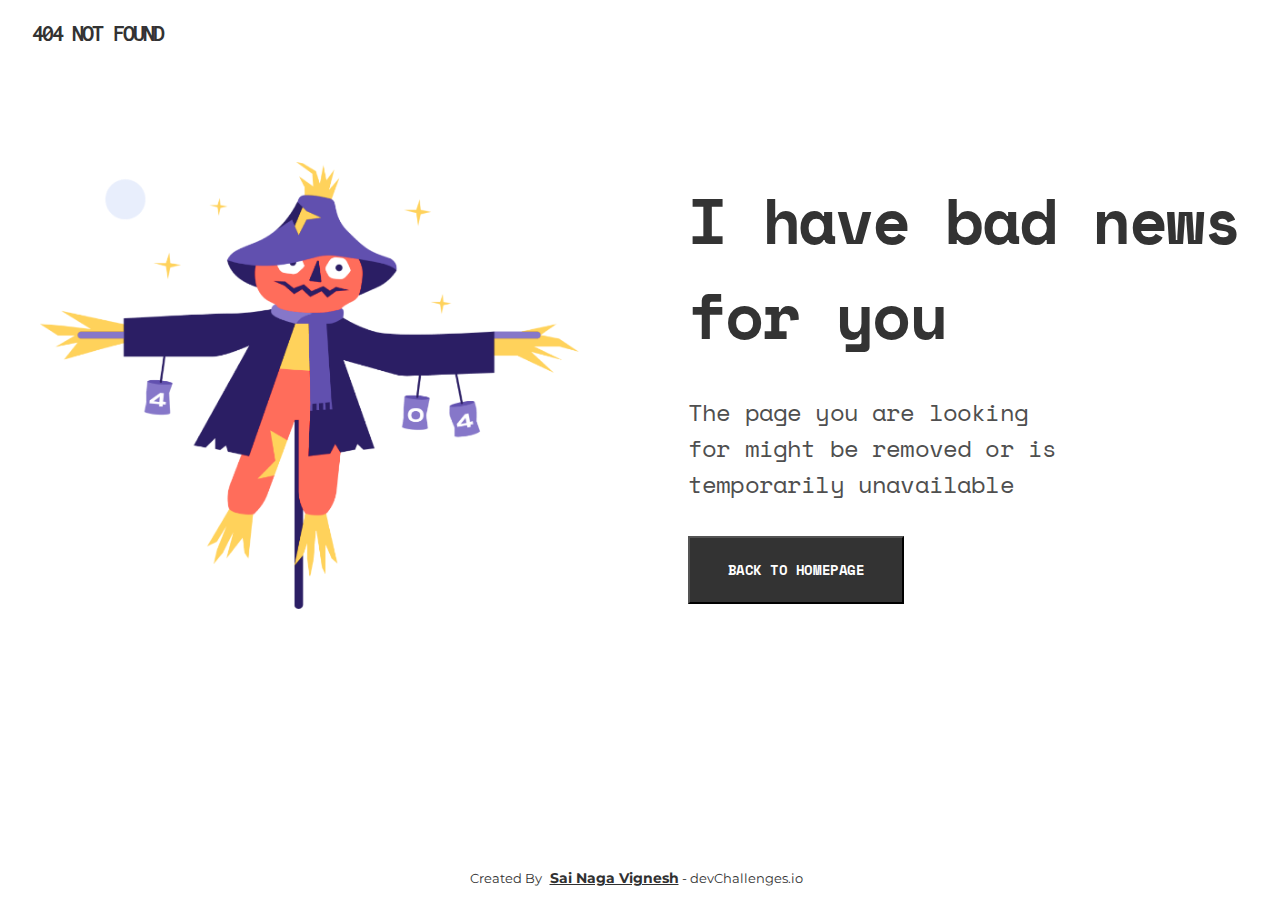
<file: 404 NOT FOUND/index.html>
<!DOCTYPE html>
<html lang="en">
<head>
    <meta charset="UTF-8">
    <meta name="viewport" content="width=device-width, initial-scale=1.0">
    <link rel="stylesheet" href="./CSS/404.css">
    <title>404 Not Found</title>
    <!-- Created By Sai Naga Vignesh -->
</head>
<body>
    <div>
        <h1 class="text">404 Not Found</h1>
    </div>
   <div class="Info">
    <div>
        <img src="./Img/Scarecrow 1.png" alt="Scarecrow" class="crow">
    </div>
    <div>
        <p class="title">I have bad news <br> for you </p>
        <p class="details">The page you are looking for might be removed or is temporarily unavailable</p>
        <button class="bth">BACK TO HOMEPAGE</button>
    </div>
   </div>

   <footer>
    <small>Created By<a>Sai Naga Vignesh</a> - devChallenges.io</small>
   </footer>
</body>
</html>
</file>
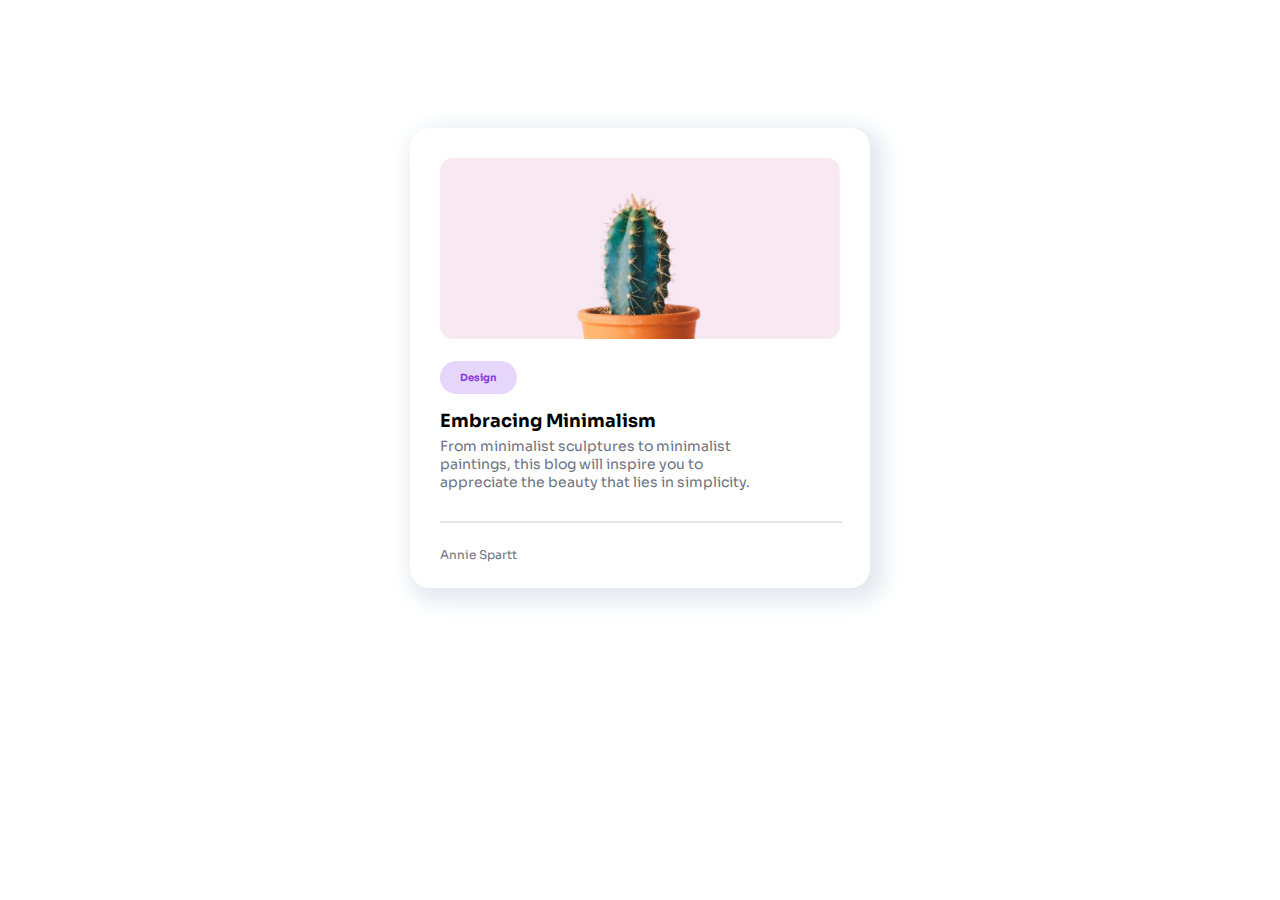
<file: blog-Card/index.html>
<!DOCTYPE html>
<html lang="en">
<head>
    <meta charset="UTF-8">
    <meta name="viewport" content="width=device-width, initial-scale=1.0">
    <title>Minimal Blog Card</title>
    <link rel="stylesheet" href="style.css">
</head>
<body>
    <div class="card">
        <img src="./img/cactus_img.jpg" alt="cactus_img">
        <div>
            <h5 class="card-category">Design</h5>
            <h2 class="card-title">Embracing Minimalism</h2>
            <p class="description">
                From minimalist sculptures to minimalist <br>
                paintings, this blog will inspire you to <br>
                appreciate the beauty that lies in simplicity.
            </p>
        </div>
        <div class="divider"> </div>
        <p class="author">Annie Spartt</p>
    </div>
</body>
</html>
</file>
<file: 404 NOT FOUND/CSS/404.css>
/* Style By Sai Naga Vignesh */

/* Import */
/* Inconsolata */ @import url('https://fonts.googleapis.com/css2?family=Inconsolata:wght@200;300;400;500;600;700;800;900&display=swap');
/* Space Mono */  @import url('https://fonts.googleapis.com/css2?family=Space+Mono:ital,wght@0,400;0,700;1,400;1,700&display=swap');
/* Montserrat */  @import url('https://fonts.googleapis.com/css2?family=Montserrat:ital,wght@0,100;0,200;0,300;0,400;0,500;0,600;0,700;0,800;0,900;1,100;1,200;1,300;1,400;1,500;1,600;1,700;1,800;1,900&display=swap');


/* Default */
*{
    color: #fff;
    background-color: #fff;
    margin-top: 10px;
    margin-left: 20px;
}

body{
    border-radius: 8px;
    background: #FFF;
    /* box-shadow: 0px 2px 24px 0px rgba(0, 0, 0, 0.10); */
}

h1{
    color: #333;
    font-family: Inconsolata;
    font-size: 24px;
    font-style: normal;
    font-weight: 700;
    line-height: normal;
    letter-spacing: -1.92px;
    text-transform: uppercase;
    display: flex;
}
.Info{
    margin-top: 96px;
    display: grid;
    align-items: center;
    grid-template-columns: 40% 10%;
    column-gap: 10rem;
}

.crow{
    width: 539.224px;
    height: 447.426px;
    flex-shrink: 0;
}

.title{
    width: 586px;
    color: var(--gray-1, #333);
    font-family: Space Mono;
    font-size: 64px;
    font-style: normal;
    font-weight: 700;
    line-height: normal;
    letter-spacing: -2.24px;
}

.details{
    width: 381px;
    color: var(--gray-2, #4F4F4F);
    font-family: Space Mono;
    font-size: 24px;
    font-style: normal;
    font-weight: 400;
    line-height: normal;
    letter-spacing: -0.84px;
    margin-top: -32px;
}

.bth{
    width: 216px;
    height: 68px;
    flex-shrink: 0;
    background: var(--gray-1, #333);
    color: #FFF;
    font-family: Space Mono;
    font-size: 14px;
    font-style: normal;
    font-weight: 700;
    line-height: normal;
    letter-spacing: -0.49px;
    text-transform: uppercase;
}

/* Footer */

footer{
    margin:auto;
    margin-left: -2rem;
    padding: 8px;
    color: #333;
    /* background-color: aqua; */
    text-align: center;
    font-family: 'Montserrat', sans-serif;
    position: fixed;
    bottom: 0;
    width: 100%;
    height: 24px;
}

small{
    color: #333;
}

a{
    color: #313131;
    font-family: Montserrat;
    font-size: 14px;
    font-style: normal;
    font-weight: 700;
    line-height: normal;
    text-decoration-line: underline;
}

/* Responsive */

/* Laptop */

@media screen and (max-width:1280px) {

    *{
        margin-left: 8px;
    }
    
    .Info{
        margin-top: 96px;
        display: grid;
        grid-template-columns: 50% 40%;
        column-gap: 24px;
    }
}

/* Tablet */

@media screen and (max-width:1024px) {
    .Info{
        margin-top: 96px;
        display: grid;
        grid-template-columns: 50%;
        grid-template-rows: 50% 50%;
        column-gap: 24px;
        margin-left: 12rem;
    }
}

@media screen and (max-width:884px) {
    .Info{
        margin-top: 2rem;
        margin-left: 8rem;
    }
}

@media screen and (max-width:880px) {

    .Info{
        margin-left: 7rem;
        margin-top: 4rem;
    }
}

@media screen and (max-width:800px) {
    .Info{
        margin-left: 6rem;
        margin-top: 4rem;
    }
}

@media screen and (max-width:768px) {
    .Info{
        margin-top: 1rem;
        margin-left: 5rem;
    }

    .crow{
        width: 30rem;
        height: auto;
        margin-left: 2rem;
    }

    .details{
        margin-top: -3rem;
    }
}

@media screen and (max-width: 688px){
    .Info{
        margin-left: 3rem;
    }
}

@media screen and (max-width:600px) {
    
    .Info{
        margin-top: 2rem;
        margin-left: 1rem;
        overflow: hidden;
    }

    .crow{
        width: 30rem;
        height: auto;
    }

    .title{
        font-size: 56px;
        margin-left: 2rem;
    }
    
    .details{
        font-size: 24px;
        margin-left: 2rem;
    }
    
    .bth{
        margin-left: 2rem;
    }
}

/* Mobile */

@media screen and (max-width:428px) {
    
    .Info{
        margin-left: -0.5rem;
    }

    .crow{
        width: 20rem;
        height: auto;
    }

    .title{
        font-size: 40px;
    }

    .details{
        width: 240px;
        font-size: 16px;
        margin-top: -1rem;
    }

    .bth{
        width: 200px;
        height: 56px;
        padding: 5% 5% 10% 5%;
    }

    footer, .right{
        margin:auto;
        margin-left: -1rem;
        padding: 8px;
        color: #333;
        text-align: center;
        position: fixed;
        bottom: 0;
        width: 100%;
        height: 24px;
    }

    small{
        color: #333;
        font-size: 10px;
    }
}

@media screen and (max-width:394px) {
    .Info{
        margin-left: -1.5rem;
        margin-top: -1rem;
    }

    .title{
        margin-top: -2rem;
    }

    .details{
        margin-top: -2rem;
    }

    .bth{
        width: auto 100%;
        height: auto;
        margin-top: -0.3rem;
        padding: 10% 10% 10% 10%;
    }
}

@media screen and (max-width:376px) {
    .Info{
        margin-top: -1rem;
    }

    .bth{
        width: 200px;
        height: 56px;
        padding: 5% 5% 5% 5%;
    }
}

@media screen and (max-width:364px) {
    .crow{
        width: 19rem;
        height: auto;
    }

    .title{
        font-size: 32px;
    }

    .details{
        margin-top: -1rem;
    }

    footer, .right{
        margin:auto;
        margin-left: -1rem;
        padding: 8px;
        color: #333;
        text-align: center;
        /* background: #bfbfbf; */
        position: fixed;
        bottom: 0;
        width: 100%;
        height: 24px;
    }

}

@media screen and (max-width: 320px){
    h1{
        font-size: 20px;
    }

    .crow{
        width: 12rem;
        height: auto;
        margin-left: 4rem;
    }

    .title{
        font-size: 30px;
        margin-top: -5px;
    }

    .details{
        font-size: 13px;
        margin-top: -24px;
    }

    .bth{
        width: auto;
        height: auto 0 auto 0;
        font-size: 10px;
        margin-top: -5px;
        padding: 5% 5% 10% 5%;
    }
}
</file>
<file: blog-Card/style.css>
/* Import */
@import url('https://fonts.googleapis.com/css2?family=Cormorant+Infant:ital,wght@1,300&family=Prompt:ital,wght@0,100;0,200;0,300;0,400;0,500;0,600;0,700;0,800;0,900;1,100;1,200;1,300;1,400;1,500;1,600;1,700;1,800;1,900&family=Sora:wght@100..800&display=swap');

*{
    font-family: 'Sora', sans-serif;
}
.card{
    width: 400px;
    height: 400px;
    padding: 30px;
    margin: 8rem auto;
    box-shadow: 7px 7px 20px 8px #E5EAF0;
    border-radius: 20px;
}
img{
    width: 400px;
    border-radius: 13px;
}
.card-category{
    color: #883AE1;
    padding: 10px 20px;
    background-color: #E6D6FC;
    border-radius: 20px;
    width: fit-content;
    font-size: 10px;
}
.card-title{
    margin-top: auto;
    font-size: 18px;
}
.description{
    margin: -10px auto;
    font-size: 14px;
    color: #6C727F;
}
.divider{
    width: 100%;
    border: solid;
    border-width: 1px;
    border-color: #6C727F;
    opacity: 0.2;
    margin: 40px auto;
}
.author{
    font-size: 12px;
    color: #6C727F;
    margin:  -16px auto;
    
}
</file>
